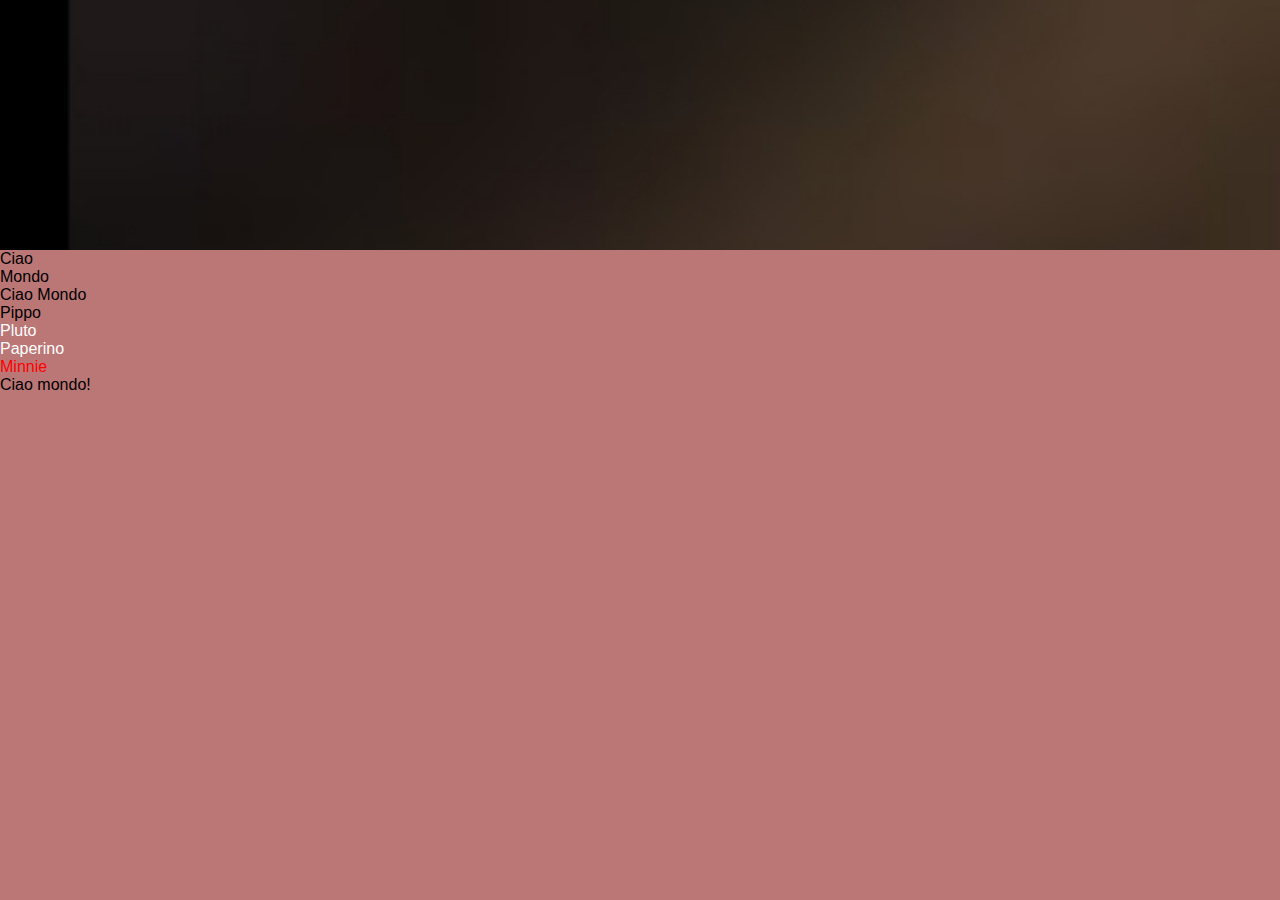
<file: css/index.html>
<!DOCTYPE html>
<html lang="en">
  <head>
    <meta charset="UTF-8" />
    <meta name="viewport" content="width=device-width, initial-scale=1.0" />
    <title>Lezionecss1</title>

    <link rel="stylesheet" href="lezione1.css" />

    <style>
      /* metodo interno di inserimento CSS nel codice */
    </style>
  </head>
  <body>
    <div class="immagine-di-background"></div>
    <div>
      <p>Ciao</p>
      <p>Mondo</p>
      <p>Ciao Mondo</p>
    </div>
    <p>Pippo</p>
    <p class="disney">Pluto</p>
    <p class="disney">Paperino</p>
    <p id="minnie">Minnie</p>
    <p>Ciao mondo!</p>
    <!-- metodo inline di inserimento CSS nel codice. Da usare il meno possibile -->
    <main></main>
  </body>
</html>
</file>
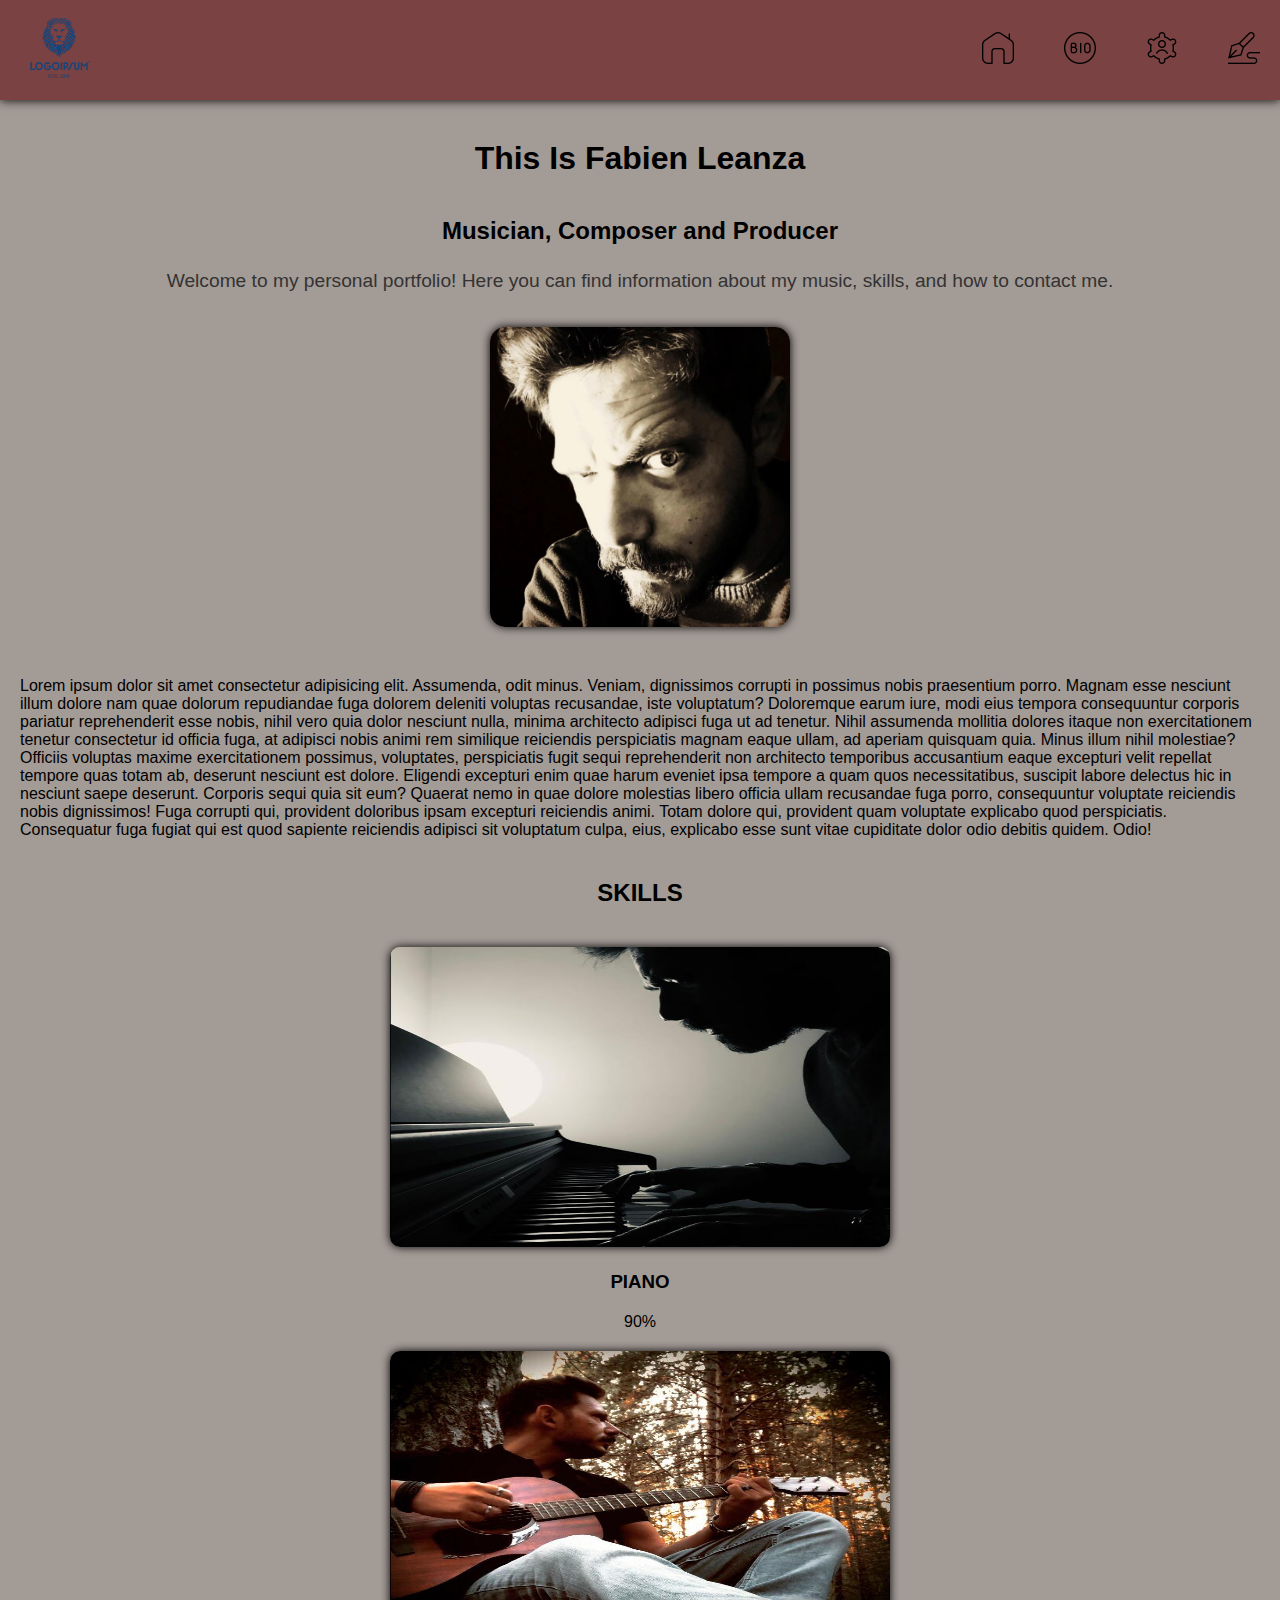
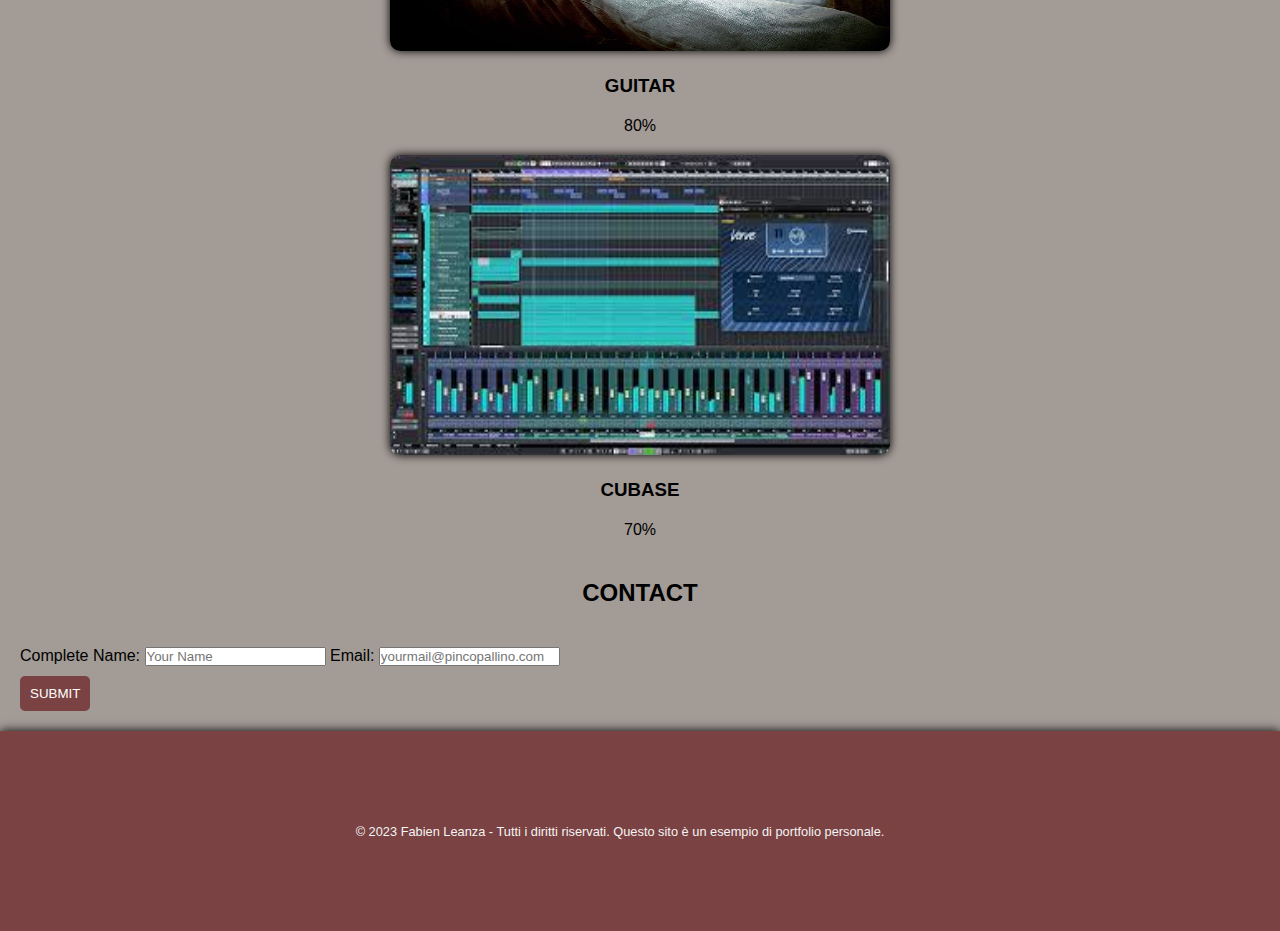
<file: Esercizio finale css/index.html>
<!DOCTYPE html>
<html lang="en">
  <head>
    <meta charset="UTF-8" />
    <meta name="viewport" content="width=device-width, initial-scale=1.0" />
    <title>Fabien Leanza</title>
    <link rel="stylesheet" href="css/style.css" />
  </head>
  <body>
    <div class="container">
      <header>
        <div >
          <img id="home" class="logo"src="assets/logo.png" alt="logo" />
          </div>
        
        <nav>
            <ul class="navbar"><li>
                <a href="#home">
                <img class="icons" src="assets/home.png" alt="Home page icon" ></a>
                
                
                 </li>
                 <li>
                    <a href="#bio"><img class="icons" src="assets/bio.png" alt="Biography icon">
                    </a></li>
                <li>
                    <a href="#skills">
                    <img class="icons" src="assets/skills.png" alt="Skills icon">
                    </a>
                </li>
            <li>
                <a href="#contact">
                <img class="icons" src="assets/contact.png" alt="contact icon">
                </a>
            </li></ul>
        </nav>
        </div>
        <div>
        <h1>This Is Fabien Leanza</h1>
        <h2 class="subtitle">Musician, Composer and Producer</h2>
        <p class="description">
          Welcome to my personal portfolio! Here you can find information about
          my music, skills, and how to contact me.
      </header>
      <!-- SEZIONE BIO -->
      <main>
        <div>
          <img class="profile" src="assets/profile.jpg" alt="foto di fabien leanza" title="Fabien Leanza" />
        </div>
        <div>
          <section>
            <p id="bio" class="bio">
              Lorem ipsum dolor sit amet consectetur adipisicing elit.
              Assumenda, odit minus. Veniam, dignissimos corrupti in possimus
              nobis praesentium porro. Magnam esse nesciunt illum dolore nam
              quae dolorum repudiandae fuga dolorem deleniti voluptas
              recusandae, iste voluptatum? Doloremque earum iure, modi eius
              tempora consequuntur corporis pariatur reprehenderit esse nobis,
              nihil vero quia dolor nesciunt nulla, minima architecto adipisci
              fuga ut ad tenetur. Nihil assumenda mollitia dolores itaque non
              exercitationem tenetur consectetur id officia fuga, at adipisci
              nobis animi rem similique reiciendis perspiciatis magnam eaque
              ullam, ad aperiam quisquam quia. Minus illum nihil molestiae?
              Officiis voluptas maxime exercitationem possimus, voluptates,
              perspiciatis fugit sequi reprehenderit non architecto temporibus
              accusantium eaque excepturi velit repellat tempore quas totam ab,
              deserunt nesciunt est dolore. Eligendi excepturi enim quae harum
              eveniet ipsa tempore a quam quos necessitatibus, suscipit labore
              delectus hic in nesciunt saepe deserunt. Corporis sequi quia sit
              eum? Quaerat nemo in quae dolore molestias libero officia ullam
              recusandae fuga porro, consequuntur voluptate reiciendis nobis
              dignissimos! Fuga corrupti qui, provident doloribus ipsam
              excepturi reiciendis animi. Totam dolore qui, provident quam
              voluptate explicabo quod perspiciatis. Consequatur fuga fugiat qui
              est quod sapiente reiciendis adipisci sit voluptatum culpa, eius,
              explicabo esse sunt vitae cupiditate dolor odio debitis quidem.
              Odio!
            </p>
          </section>
        </div>
      </main>
      <!-- SEZIONE COMPETENZE -->

      <h2 id="skills">SKILLS</h2>
      <div class="skills">
        <div class="skill">
            <a href="https://youtu.be/fJn2YFZ3Bic?si=PXad-RC_MS7zyelX" target="_blank">
          <img src="assets/piano.webp" alt="Immagine di Fabien Leanza che suona il piano" title="Watch Fabien Leanza playng piano"/>
          </a>
          <h3>PIANO</h3>
          <p class="percent">90%</p>
        </div>
        <div class="skill">
            <a href="https://open.spotify.com/intl-it/track/2y8K9U3ZqOIvAbmZdOubm0?si=3dcdf1c85bd54213" target="_blank">
          <img src="assets/guitar.webp" alt="Immagine di Fabien Leanza che suona la chitarra" title="Listen to Fabien Leanza guitar songs"/>
          </a>
          <h3>GUITAR</h3>
          <p  class="percent">80%</p>
        </div>
        <div class="skill">
            <a href="https://youtu.be/scjUrfAx94c?si=VtzNjhdTQRstNUiS" target="_blank">
          <img src="assets/cubase.webp" alt="Immagine di una schermata di Cubase" title="Take a look at my releases"/>
          </a>
          <h3>CUBASE</h3>
          <p  class="percent">70%</p>
        </div>
      </div>
      <!-- SEZIONE FORM DI CONTATTO -->
      <div>
        <h2 id="contact">CONTACT</h2>
        <form action="">
          <div>
            <label for="name">Complete Name:</label>
            <input
              type="text"
              id="name"
              name="name"
              placeholder="Your Name"
              required
            />

            <label for="email">Email:</label>
            <input
              type="email"
              id="email"
              name="email"
              placeholder="yourmail@pincopallino.com"
              required
            />
          </div>
          <div>
            

            <button class="submit" type="submit">SUBMIT</button>
          </div>
        </form>
      </div>

      <footer>
        <p>
          © 2023 Fabien Leanza - Tutti i diritti riservati. Questo sito è un
          esempio di portfolio personale.
        </p>
        <p></p>
      </footer>
    </div>
  </body>
</html>
</file>
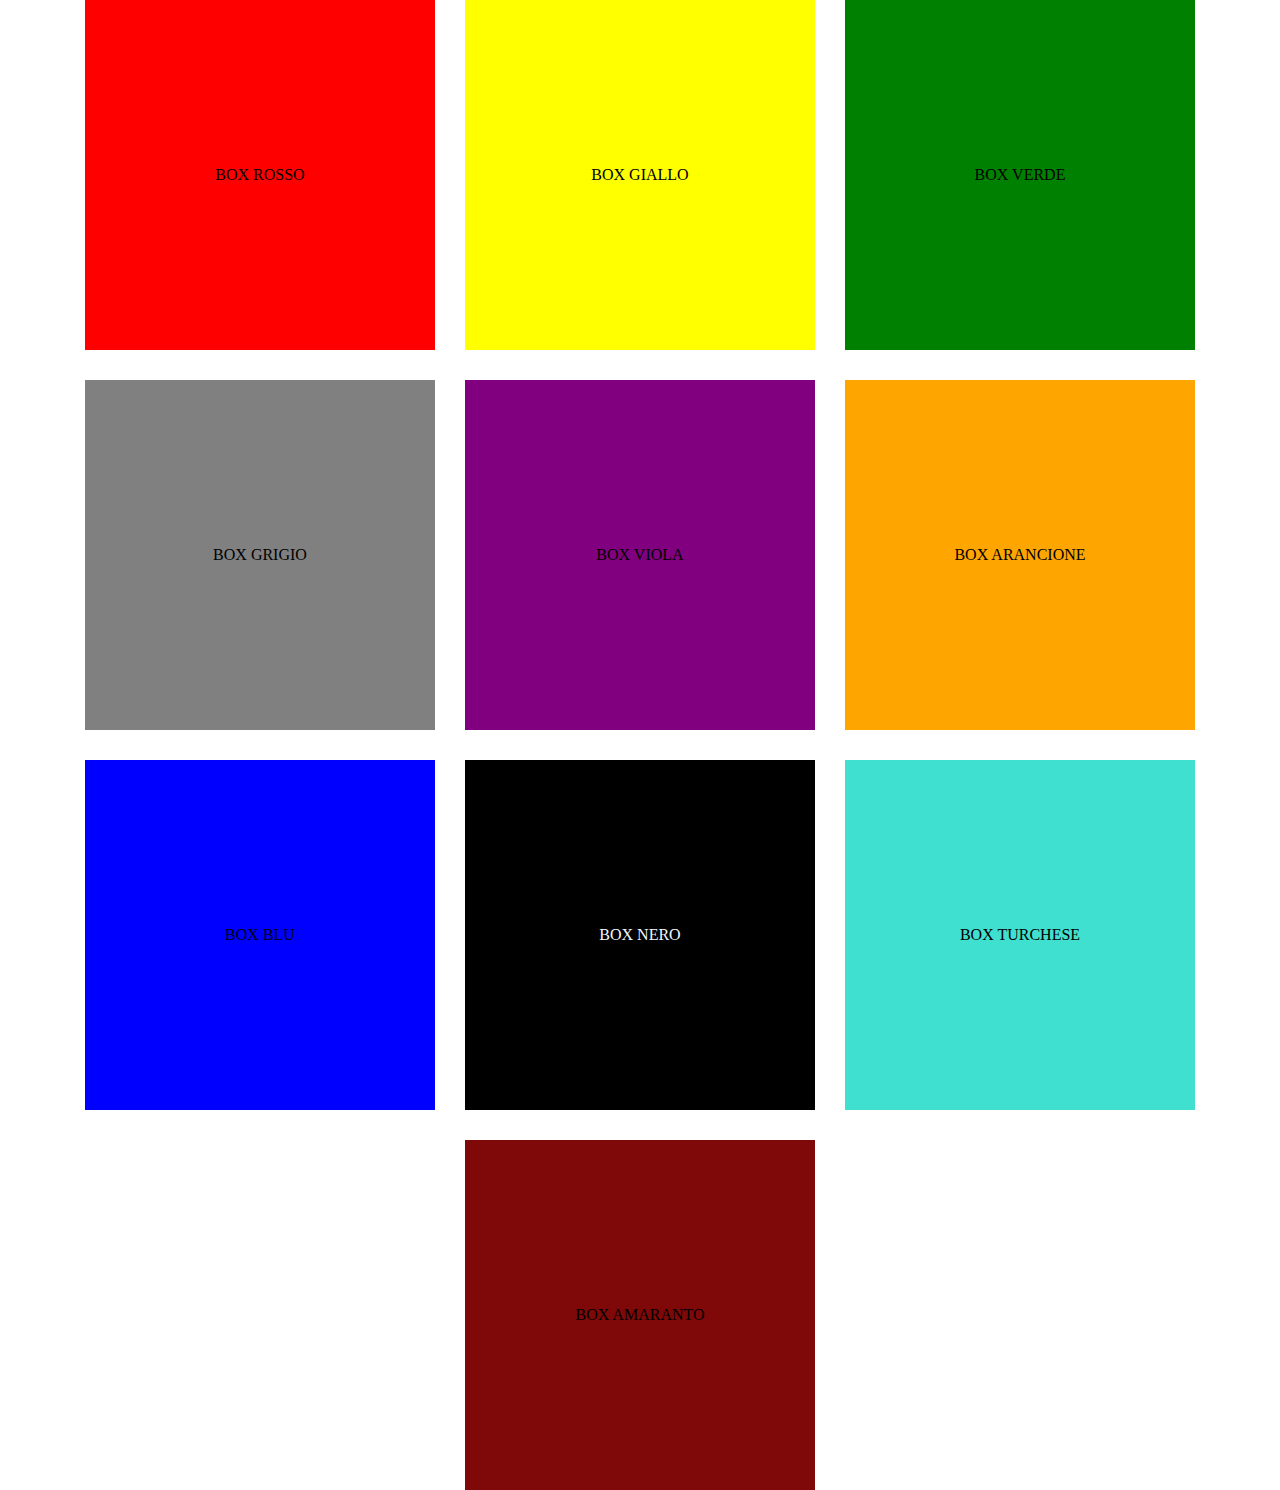
<file: FLEX/index.html>
<!DOCTYPE html>
<html lang="en">
  <head>
    <meta charset="UTF-8" />
    <meta name="viewport" content="width=device-width, initial-scale=1.0" />
    <title>Flex</title>
    <link rel="stylesheet" href="style.css" />
  </head>
  <body>
    <div>
      <ul>
        <li>BOX ROSSO</li>
        <li>BOX GIALLO</li>
        <li>BOX VERDE</li>
        <li>BOX GRIGIO</li>
        <li>BOX VIOLA</li>
        <li>BOX ARANCIONE</li>
        <li>BOX BLU</li>
        <li>BOX NERO</li>
        <li>BOX TURCHESE</li>
        <li>BOX AMARANTO</li>
      </ul>
    </div>
  </body>
</html>
</file>
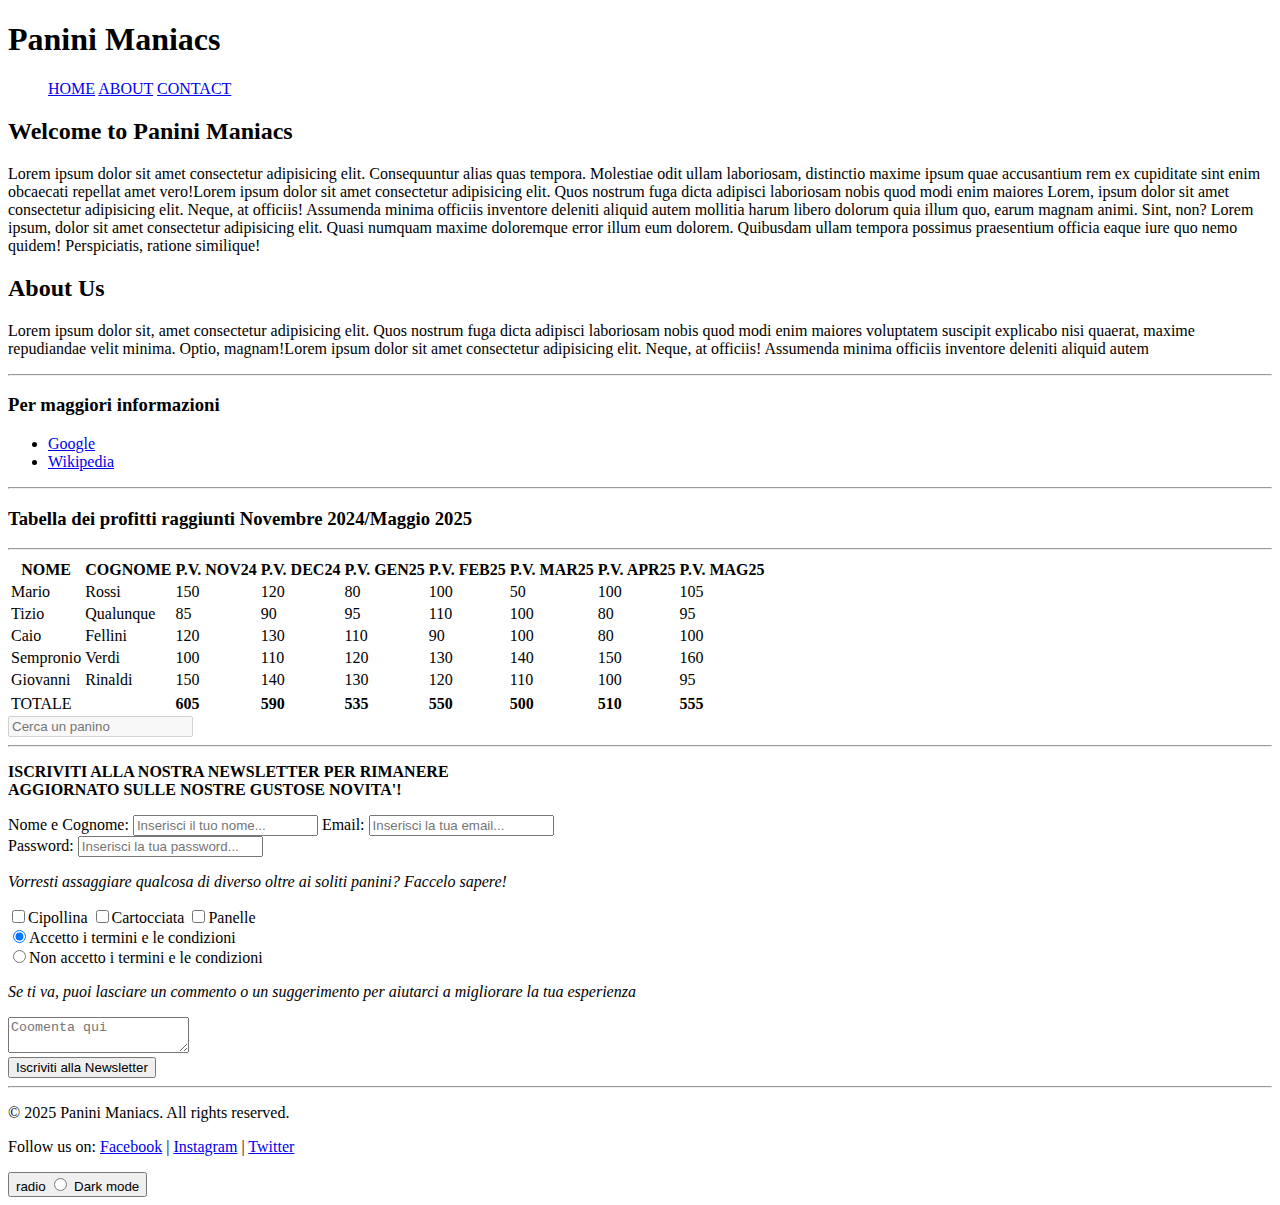
<file: Sito Esercitazione/Esercitazione 28 Maggio/index.html>
<!DOCTYPE html>
<html lang="en">
  <head>
    <meta charset="UTF-8" />
    <meta name="viewport" content="width=device-width, initial-scale=1.0" />
    <title>Panini Maniacs</title>
  </head>
  <body>
    <header>
      <h1>Panini Maniacs</h1>

      <nav>
        <ul>
        <a href="#home">HOME</a>
        <a href="#about">ABOUT</a>

        <a href="#contact">CONTACT</a>
        </ul>
      </nav>
    </header>
    <main>
      <section id="home">
        <h2>Welcome to Panini Maniacs</h2>
        <p>
          Lorem ipsum dolor sit amet consectetur adipisicing elit. Consequuntur
          alias quas tempora. Molestiae odit ullam laboriosam, distinctio maxime
          ipsum quae accusantium rem ex cupiditate sint enim obcaecati repellat
          amet vero!Lorem ipsum dolor sit amet consectetur adipisicing elit. Quos
          nostrum fuga dicta adipisci laboriosam nobis quod modi enim maiores Lorem, ipsum dolor sit amet consectetur adipisicing elit. Neque, at officiis! Assumenda minima officiis inventore deleniti aliquid autem mollitia harum libero dolorum quia illum quo, earum magnam animi. Sint, non? Lorem ipsum, dolor sit amet consectetur adipisicing elit. Quasi numquam maxime doloremque error illum eum dolorem. Quibusdam ullam tempora possimus praesentium officia eaque iure quo nemo quidem! Perspiciatis, ratione similique!         
        </p>
      </section>

      <section id="about">
        <h2>About Us</h2>
        <p>
          Lorem ipsum dolor sit, amet consectetur adipisicing elit. Quos nostrum
          fuga dicta adipisci laboriosam nobis quod modi enim maiores voluptatem
          suscipit explicabo nisi quaerat, maxime repudiandae velit minima.
          Optio, magnam!Lorem ipsum dolor sit amet consectetur adipisicing elit. Neque, at
          officiis! Assumenda minima officiis inventore deleniti aliquid autem
        </p>
      </section>
    </main>
    <hr />
    <aside>
        <h3>Per maggiori informazioni</h3>
        <ul>
            <li> <a href="https://www.google.com/"
                target="_blank">Google</a></li>
            <li><a href="https://it.wikipedia.org/wiki/Pagina_principale"
                target="_blank">Wikipedia</a></li>
        </ul>
       
        
    </aside>
    <hr>
    <h3>Tabella dei profitti raggiunti Novembre 2024/Maggio 2025</h3>
    <hr>
    
    <div>
      <table>
        <tr>
          <th>NOME</th>
          <th>COGNOME</th>
          <th>P.V. NOV24</th>
          <th>P.V. DEC24</th>
          <th>P.V. GEN25</th>
          <th>P.V. FEB25</th>
          <th>P.V. MAR25</th>
          <th>P.V. APR25</th>
          <th>P.V. MAG25</th>
        </tr>
        <tbody>
        <tr>
          <td>Mario</td>
          <td>Rossi</td>
          <td>150</td>
          <td>120</td>
          <td>80</td>
          <td>100</td>
          <td>50</td>
          <td>100</td>
          <td>105</td>

        </tr>
        <tr>
          <td>Tizio</td>
          <td>Qualunque</td>
          <td>85</td>
          <td>90</td>
          <td>95</td>
          <td>110</td>
          <td>100</td>
          <td>80</td>
          <td>95</td>
        </tr>
        <tr>
          <td>Caio</td>
          <td>Fellini</td>
          <td>120</td>
          <td>130</td>    
          <td>110</td>
          <td>90</td>
          <td>100</td>
          <td>80</td>
          <td>100</td>
        </tr>
        <tr>
          <td>Sempronio</td>
          <td>Verdi</td>
          <td>100</td>
          <td>110</td>
          <td>120</td>
          <td>130</td>
          <td>140</td>
          <td>150</td>
          <td>160</td>
          </tr>
        <tr>
          <td>Giovanni</td>
          <td>Rinaldi</td>
          <td>150</td>
          <td>140</td>
          <td>130</td>
          <td>120</td>
          <td>110</td>
          <td>100</td>
          <td>95</td>
        </tr>
        </tbody>

        <tr>
          <tfoot>
            <td>TOTALE</td>
            <td></td>
            <td><strong>605</strong></td>
            <td><strong>590</strong></td>
            <td><strong>535</strong></td>
            <td><strong>550</strong></td>
            <td><strong>500</strong></td>
            <td><strong>510</strong></td>
            <td><strong>555</strong></td>
          </tr>
        </tfoot>
      </table>
    </div>
    <div>
        
        
            <input
                type="search"
                id="search"
                name="search"
                placeholder="Cerca un panino"
                disabled>
            
        
    </div>
    <hr />
    <p>
      <strong>ISCRIVITI ALLA NOSTRA NEWSLETTER PER RIMANERE <br> AGGIORNATO
        SULLE NOSTRE GUSTOSE NOVITA'!</strong>
    </p>
    <form onsubmit="" enctype="multipart/form-data">
        <div>
        <label for="name">
            Nome e Cognome:
            <input
                type="text"
                id="name"
                name="name"
                placeholder="Inserisci il tuo nome..."
                required
            />
        </label>
        <label for="email">
            Email:
            <input
                type="email"
                id="email"
                name="email"
                placeholder="Inserisci la tua email..."
                required
            />
        </label>
        </div>
        <div>
            <label for="password">
            Password:
            <input
                type="password"
                id="password"
                name="password"
                placeholder="Inserisci la tua password..."
                required>
            </label>
        </div>
        <div>
            <p><i>Vorresti assaggiare qualcosa di diverso oltre ai soliti panini? Faccelo sapere!</i></p>
        </div>
        <div>
            <label for="checkbox">
            <input
                type="checkbox"
                id="checkbox"
                name="checkbox"
                value="Cipollina">Cipollina
                
            </label>
            <label for="checkbox2">
            <input
                type="checkbox"
                id="checkbox2"
                name="checkbox2"
                value="Cartocciata">Cartocciata
            </label>
            <label for="checkbox3">
            <input
                type="checkbox"
                id="checkbox3"
                name="checkbox3"
                value="Panelle">Panelle
        </div>

        <div>
            <label for="radio">
            <input
                type="radio"
                id="radio"
                name="termini_e_condizioni"
                value="Sì"
                checked>Accetto i termini e le condizioni
            </label>
        </div>
        <div>
            <label for="radio">
            <input
                type="radio"
                id="radio2"
                name="termini_e_condizioni"
                value="No">Non accetto i termini e le condizioni
            </label>
            
            </div>
            <div>
                <p><i>Se ti va, puoi lasciare un commento o un suggerimento per aiutarci a migliorare la tua esperienza</i></p>
            </div>

        </div>
        <textarea name="suggerimenti" id="suggerimenti"
        placeholder="Coomenta qui"></textarea>
        <div>

        </div>
        <div>
            <label for="submit">
            <input
                type="submit"
                id="submit"
                name="submit"
                value="Iscriviti alla Newsletter">
            </label>
        </div>

    </form>
    <hr>

    <footer id="contact">

        <p>&copy; 2025 Panini Maniacs. All rights reserved.</p>
        <p>
            Follow us on:
            <a href="https://www.facebook.com"
            target="_blank">Facebook</a> |
            <a href="https://www.instagram.com"
            target="_blank">Instagram</a> |
            <a href="https://www.twitter.com"
            target="_blank">Twitter</a>
        </p>
        <button>
            radio
            <input type="radio" name="example" value="option1"> Dark mode
        </button>
            
        
    </footer>
  </body>
</html>
</file>
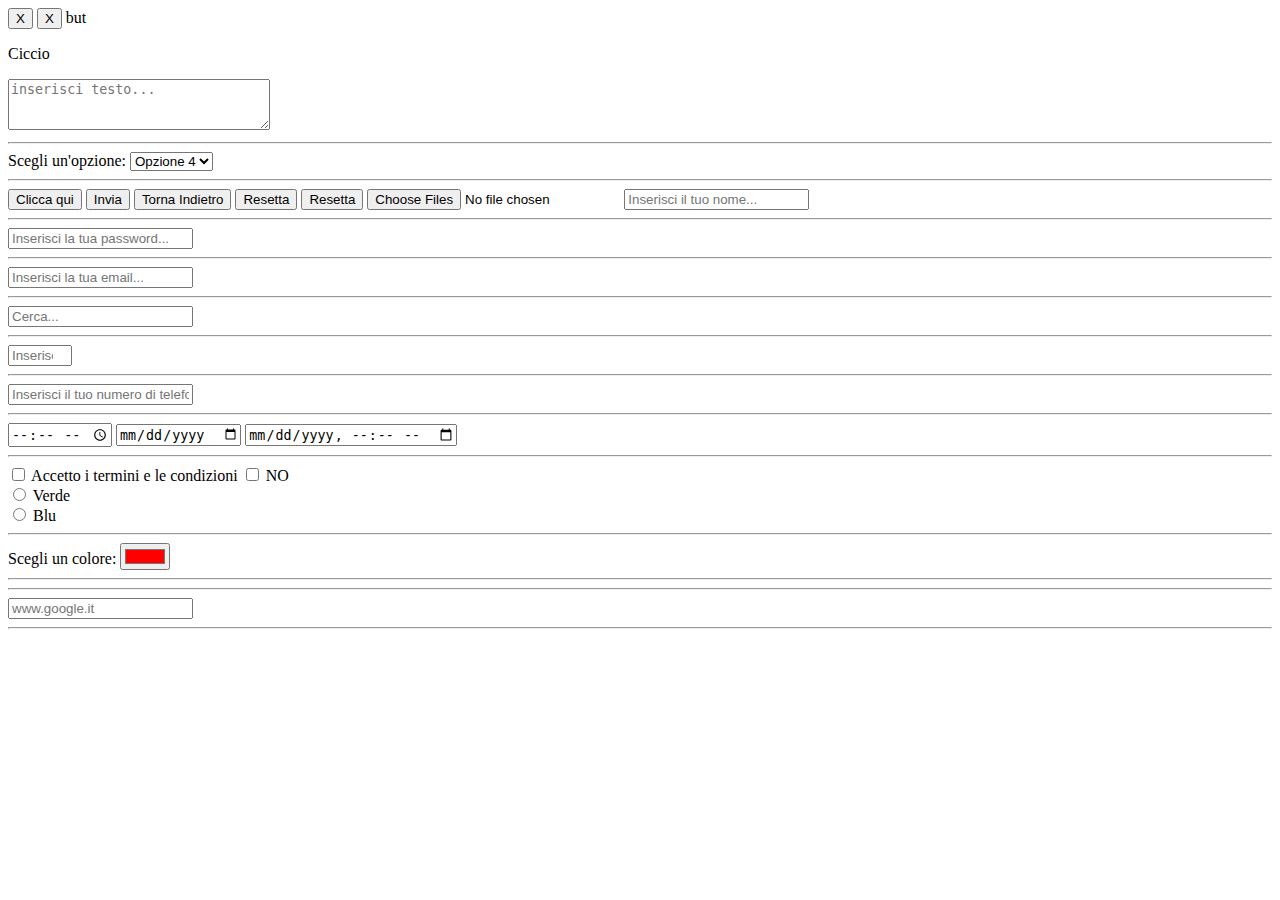
<file: Sito Esercitazione/inddex.html>
<!DOCTYPE html>
<html lang="en">
  <head>
    <meta charset="UTF-8" />
    <meta name="viewport" content="width=device-width, initial-scale=1.0" />
    <title>Document</title>
  </head>
  <body>
    <form onsubmit=""enctype="multipart/form-data">

      <button aria-label="Chiudi finestra">X</button>
      <button aria-hidden="true">X</button>
      but

      <p title="Ciccio">Ciccio</p>
<div>
      <textarea 
      name="testo" 
      placeholder="inserisci testo..."
      rows="3"
      cols="30"
      maxlength="25"
      spellcheck="true"></textarea>
      </div>

      <hr />

      <label for="select">Scegli un'opzione:
        <select name="opzioni" id="select">
          <option value="opzione1">Opzione 1</option>
          <option value="opzione2"disabled>Opzione 2

          </option>
          <option value="opzione3">Opzione 3</option>
          <option value="opzione4"selected>Opzione 4</option>
        </select>
      </label>


      <hr>


      <!-- genera un bottone generico che attiva funzioni esterne al form -->
      <input type="button" value="Clicca qui" />
      <input type="submit" value="Invia"  />
      <button onclick="">Torna Indietro</button>
      <input type="reset" value="Resetta" />

      <input type="reset" value="Resetta" />

      <input type="file" name="file" accept=".jpg" multiple/>
      <input
        type="text"
        maxlength="10"
        name="nome-utente"
        placeholder="Inserisci il tuo nome..."
      />
      <hr />
      <input
        type="password"
        name="password-utente"
        placeholder="Inserisci la tua password..."
      />

      <hr />
      <input
        type="email"
        name="email-utente"
        placeholder="Inserisci la tua email..."
      />
      <hr />
      <input type="search" name="ricerca" placeholder="Cerca..." />
      <hr />
      <input
        type="number"
        name="eta-utente"
        placeholder="Inserisci la tua
      età..."
        min="0"
        max="120"
      />
      <hr />
      <input
        type="tel"
        name="telefono-utente"
        placeholder="Inserisci il tuo numero di telefono..."
        pattern="[0-9]{10}"
      />
      <hr />
      <input type="time" />
      <input type="date" />
      <input type="datetime-local" />
      <hr />

      
      
      <div>
        <label for="">
          <input type="checkbox" name="accetto-termini" />
          Accetto i termini e le condizioni
        </label>
        <label for="">
          <input type="checkbox" name="valore1" /> NO
        </label>
      </div>

      <div>
        <label for="">
          <input type="radio" name="colore" value="Verde" />
          Verde
        </label>
        </div>
        <div>
        <label for="">
          <input type="radio" name="colore" value="Blu" />
          Blu
        </label>
      </div>

      <hr>
      <label for="select-colore">
        Scegli un colore:
        <input type="color"
        id="select-colore"
        name="colore
        " value="#ff0000" /> 
      </label>

      <hr />  

      <hr>


      <input type="url"
        name="sito-web"
        placeholder="www.google.it">

      <hr />




    <!-- <form>
        <input
         name="nome-utente" 
         placeholder="Inserisci il tuo nome..."
         value="Ciccio"
         required
         disabled
         /> 
        
        
    </form>
    <-- table= contenitore della tabella 
    <table>
        <-- thead = intestazione della tabella 
        <thead>
      <tr>
        <th>Nome</th>
        <th>Cognome</th>
        <th>Età</th>
        </thead>
        <tbody>
      </tr>
      <tr>
        <td>Mario</td>
        <td>Rossi</td>
        <td>30</td>
        </tr>
        <tr>
            <td>Luigi</td>
            <td>Verdi</td>
            <td>25</td>
        </tr>
        </tbody>

        <tfoot>
      <tr>
      <td colspan="2">Totale</td>
      <td>55</td>
      </tr>
       </tfoot>
    </table> -->
  </body>
</html>
</file>
<file: css/lezione1.css>
* {
  margin: 0;
  padding: 0;
  box-sizing: border-box;
}

/* Lezione 1: Introduzione al CSS */
body {
  background-color: rgb(187, 118, 118);
  color: #fff;
  font-family: Arial, Helvetica, sans-serif;
}

main {
  background-color: yellow;
}

p {
  color: black;
}

.disney {
  color: white;
}
#minnie {
  color: red;
}

.immagine-di-background {
  background-image: url(assets/mansarda.jpg);
  background-size: cover;

  background-position: left;

  height: 250px;
  width: 500%;
}
</file>
<file: Esercizio finale css/css/style.css>
/*DEVO APPROFONDIRE MEGLIO LE MEDIA QUERY. LO FARO' SENZ'ALTRO DOMANI, INTANTO CARICO IL DOCUMENTO IN QUESTO STATO.*/
* {
  margin: 0;
  padding: 0;
  box-sizing: border-box;
}
:root {
  --primary-color: #7a4242;
  --secondary-color: #a39b96;
  --text-color: #333;
  --background-color: #f4f4f4;
}
body {
  font-family: "Arial", sans-serif;
  background-color: var(--secondary-color);
}
/*SEZIONE HEADER, NAVBAR E LOGO*/
header {
  position: absolute;
  background-color: var(--primary-color);
  display: flex;
  flex-direction: row;
  justify-content: space-between;
  align-items: center;
  height: 100px;
  width: 100%;
  padding: 20px;
  text-align: left;
  box-shadow: 0 0 10px #000000;
}
h1,
h2,
h3 {
  text-align: center;
  padding: 20px;
}
h1 {
  padding-top: 140px;
}
.description {
  text-align: center;
  padding: 5px;
  font-size: 1.2em;
  color: var(--text-color);
}
.logo {
  width: 80px;
  height: 80px;
  padding: 10px;
}
.navbar {
  list-style-type: none;
  height: 40%;
  display: flex;
  flex-direction: row;
  gap: 50px;
}
.icons {
  transition: transform 0.3s ease, opacity 0.3s ease;
}
.icons:hover {
  transform: scale(1.2);
  opacity: 0.5;
}
/*SEZIONE PROFILO, BIO E SKILL*/

.profile {
  margin-top: 30px;
  margin-left: calc(50% - 150px);
  margin-bottom: 30px;
  width: 300px;
  height: 300px;
  display: flex;
  justify-content: center;
  border-radius: 5%;
  box-shadow: #000000 0px 0px 10px;
}
.bio {
  padding: 20px;
}
.skill {
  display: flex;
  flex-direction: column;
  align-items: center;
  margin: 20px;
  border: radius 10px;
}
.skill img {
  width: 500px;
  height: 300px;
  border-radius: 10px;
  box-shadow: 0 0 10px #000000;
  transition: transform 0.3s ease, opacity 0.3s ease;
}
.skill img:hover {
  transform: scale(1.05);
  opacity: 0.8;
}
.percent {
  text-align: center;
}
/*SEZIONE FORM DI CONTATTO*/
form {
  background-color: var(--secondary-color);
  display: flex;
  flex-direction: column;
  gap: 10px;
  padding: 20px;
}
.submit {
  background-color: var(--primary-color);
  color: white;
  border: none;
  border-radius: 5px;
  padding: 10px;
  cursor: pointer;
  transition: background-color 0.3s ease;
}
.submit:hover {
  background-color: #5a2e2e;
}
/*FOOTER*/
footer {
  display: flex;
  justify-content: center;
  align-items: center;
  background-color: var(--primary-color);
  height: 200px;
  width: 100%;
  box-shadow: 0 0 10px #000000;
}
footer p {
  color: var(--background-color);
  font-size: 0.8em;
  text-align: center;
  padding: 20px;
}

/* Layout responsive per tablet */
@media (max-width: 720px) {
  header {
    flex-direction: column;
    align-items: center;
    height: auto;
  }

  .navbar {
    flex-direction: column;
    align-items: center;
  }

  .profile {
    width: 90%;
    height: auto;
  }

  .skill img {
    width: 100%;
    height: auto;
  }

  footer {
    flex-direction: column;
    height: auto;
  }
}
</file>
<file: FLEX/style.css>
* {
  margin: 0;
  padding: 0;
  box-sizing: border-box;
}

ul {
  min-height: 100vh;
  display: flex;
  justify-content: center;
  align-items: center;
  align-content: center;
  flex-wrap: wrap;
  gap: 30px;
}

li {
  list-style-type: none;
  width: 350px;
  height: 350px;
  display: flex;
  justify-content: center;
  align-items: center;
}

li:nth-child(1) {
  background-color: red;
  display: flex;
}
li:nth-child(2) {
  background-color: yellow;
  display: flex;
}
li:nth-child(3) {
  background-color: green;
}
li:nth-child(4) {
  background-color: grey;
  display: flex;
}
li:nth-child(5) {
  background-color: purple;
  display: flex;
}
li:nth-child(6) {
  background-color: orange;
}
li:nth-child(7) {
  background-color: blue;
  display: flex;
}
li:nth-child(8) {
  background-color: black;
  display: flex;
  color: aliceblue;
}
li:nth-child(9) {
  background-color: turquoise;
  display: flex;
}
li:nth-child(10) {
  background-color: rgb(127, 8, 8);
  display: flex;
}
/*
@media screen and (max-width: 430px) {
  ul {
    flex-direction: column;
  }
}*/
</file>
